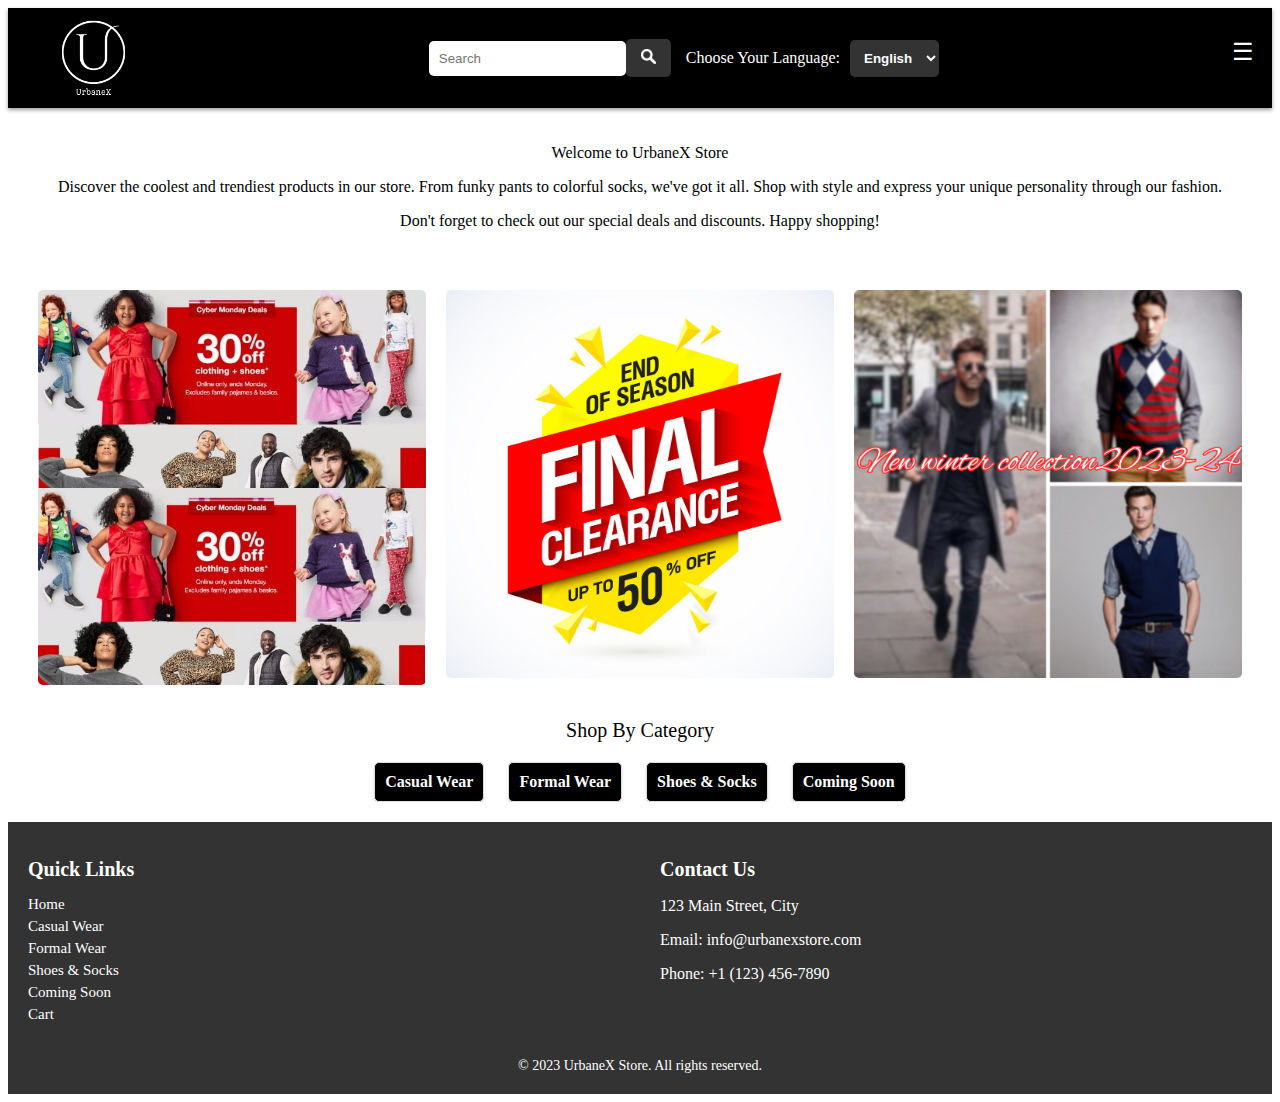
<file: Product based site/index.html>
<!DOCTYPE html>
<html lang="en">
<head>
    <meta charset="UTF-8">
    <meta name="viewport" content="width=device-width, initial-scale=1.0">
    <title>UrbaneX : Home</title>
    <link rel="stylesheet" type="text/css" href="style.css">
</head>
<body>
    <div class="sidebar right">
        <div class="sidebar-header">
            <span>Menu</span>
            <button class="close-btn" onclick="closeSidebar()">&times;</button>
        </div>
        <ul class="sidebar-links">
            <li><a href="index.html" data-lang="en">Home</a></li>
            <li><a href="cwear.html" data-lang="en">Casual wear</a></li>
            <li><a href="fwear.html" data-lang="en">Formal wear</a></li>
            <li><a href="shoes.html" data-lang="en">Shoes & socks</a></li>
            <li><a href="csoon.html" data-lang="en">Coming Soon</a></li>
            <li><a href="cart.html" data-lang="en">Cart</a></li>
            <li><a href="index.html" data-lang="hi">होम</a></li>
            <li><a href="cwear.html" data-lang="hi">कैज़ुअल पहनावा</a></li>
            <li><a href="fwear.html" data-lang="hi">औपचारिक पहनावा</a></li>
            <li><a href="shoes.html" data-lang="hi">जूते और जराब</a></li>
            <li><a href="csoon.html" data-lang="hi">जल्द ही आ रहा है</a></li>
            <li><a href="cart.html" data-lang="hi">कार्ट</a></li>
        </ul>
    </div>
    <header>
        <nav>
            <div class="logo">
                <a href="index.html">
                    <img src="2.png" class="logo" alt="Logo">
                </a>
            </div>
            <div class="nav-center">
                <div class="search-bar">
                    <input type="text" id="search-input" placeholder="Search">
                    <button type="submit" id="search-button">
                        <img src="1305793-removebg-preview.png" class="search-icon" alt="Search">
                    </button>
                </div>
            </div>
            <div class="nav-right">
                <div class="language-dropdown" >
                    <label for="language-select" data-lang="en" >Choose Your Language:</label>
                    <label for="language-select" data-lang="hi" >अपनी भाषा चुनें:</label>
                    <select id="language-select" >
                        <option value="en">English</option>
                        <option value="hi">हिंदी</option>
                    </select>
                </div>
            </div>
            <button class="open-sidebar" onclick="openSidebar()" id="open-sidebar">&#9776;</button>
        </nav>
    </header>
    
    <section>
        <div id="loading-screen">
            <div class="loader"></div>
        </div>
    </section>
        <div class="welcome-line">
            <p data-lang="en">Welcome to UrbaneX Store</p>
            <p data-lang="hi">UrbaneX स्टोर में आपका स्वागत है</p>
            <p data-lang="en">
                Discover the coolest and trendiest products in our store. From funky pants to colorful socks,
                we've got it all. Shop with style and express your unique personality through our fashion.
            </p>
            <p data-lang="hi">
                हमारे स्टोर में सबसे अच्छे और ट्रेंडी उत्पादों की खोज करें। फंकी पैंट से लेकर रंगीन मोजे तक,
                हमें यह सब मिल गया है। शैली के साथ खरीदारी करें और हमारे फैशन के माध्यम से अपने अद्वितीय व्यक्तित्व को व्यक्त करें।
            </p>
            <p data-lang="en">
                Don't forget to check out our special deals and discounts. Happy shopping!
            </p>
            <p data-lang="hi">
                हमारे विशेष सौदों और छूट की जांच करना न भूलें। हैप्पी शॉपिंग!
            </p>
        </div>
        
    </div>
    <div class="image-collage">
        <div class="image-block">
            <img src="ad\image1.jpg" alt="Deal 1">
        </div>
        <div class="image-block">
            <img src="ad\image2.jpg" alt="Deal 2">
        </div>
        <div class="image-block">
            <img src="ad\image3.jpg" alt="Deal 3">
        </div>
    </div>
    <div class="shop-by-category-slider">
        <p data-lang="en">Shop By Category</p>
        <div class="slider-container">
            <div class="category-box">
                <a href="cwear.html" data-lang="en">Casual Wear</a>
                <a href="cwear.html" data-lang="hi">कैज़ुअल पहनावा</a>
            </div>
            <div class="category-box">
                <a href="fwear.html" data-lang="en">Formal Wear</a>
                <a href="fwear.html" data-lang="hi">औपचारिक पहनावा</a>
            </div>
            <div class="category-box">
                <a href="shoes.html" data-lang="en">Shoes & Socks</a>
                <a href="shoes.html" data-lang="hi">जूते और मोजे</a>
            </div>
            <div class="category-box">
                <a href="csoon.html" data-lang="en">Coming Soon</a>
                <a href="csoon.html" data-lang="hi">जल्द ही आ रहा है</a>
            </div>

        </div>
    </div>
    
    </div>
    <footer>
        <div class="footer-container">
            <div class="footer-section">
                <h2 data-lang="en">Quick Links</h2>
                <ul>
                    <li><a href="index.html" data-lang="en">Home</a></li>
                    <li><a href="cwear.html" data-lang="en">Casual Wear</a></li>
                    <li><a href="fwear.html" data-lang="en">Formal Wear</a></li>
                    <li><a href="shoes.html" data-lang="en">Shoes & Socks</a></li>
                    <li><a href="csoon.html" data-lang="en">Coming Soon</a></li>
                    <li><a href="cart.html" data-lang="en">Cart</a></li>
                    <li><a href="index.html" data-lang="hi">होम</a></li>
                    <li><a href="cwear.html" data-lang="hi">कैज़ुअल पहनावा</a></li>
                    <li><a href="fwear.html" data-lang="hi">औपचारिक पहनावा</a></li>
                    <li><a href="shoes.html" data-lang="hi">जूते और जराब</a></li>
                    <li><a href="csoon.html" data-lang="hi">जल्द ही आ रहा है</a></li>
                    <li><a href="cart.html" data-lang="hi">कार्ट</a></li>
                </ul>
            </div>
            <div class="footer-section">
                <h2 data-lang="en">Contact Us</h2>
                <p data-lang="en">123 Main Street, City</p>
                <p data-lang="en">Email: info@urbanexstore.com</p>
                <p data-lang="en">Phone: +1 (123) 456-7890</p>
                <h2 data-lang="hi">हमसे संपर्क करें</h2>
                <p data-lang="hi">123 मेन स्ट्रीट, शहर</p>
                <p data-lang="hi">ईमेल: info@urbanexstore.com</p>
                <p data-lang="hi">फ़ोन: +1 (123) 456-7890</p>
            </div>
        </div>
        <div class="copyright">
            &copy; 2023 UrbaneX Store. All rights reserved.
        </div>
    </footer>
    
    <script src="script.js"></script>
    <script src="search.js"></script>
</body>
</html>
</file>
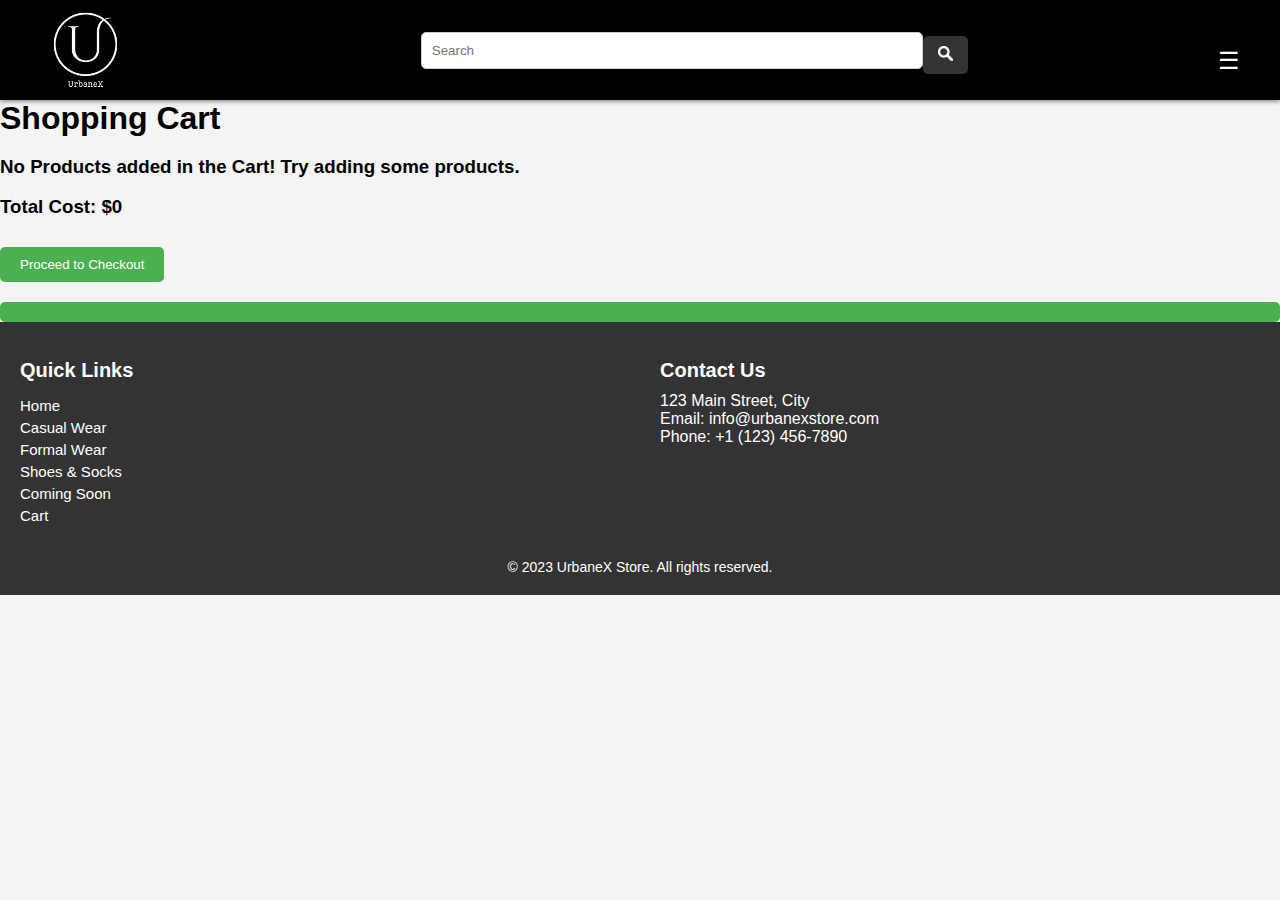
<file: Product based site/cart.html>
<!DOCTYPE html>
<html lang="en">
<head>
    <meta charset="UTF-8">
    <meta name="viewport" content="width=device-width, initial-scale=1.0">
    <title>UrbaneX : Cart</title>
    <link rel="stylesheet" type="text/css" href="cart.css">

</head>
<body>
    <div class="sidebar right">
        <div class="sidebar-header">
            <span>Menu</span>
            <button class="close-btn" onclick="closeSidebar()">&times;</button>
        </div>
        <ul class="sidebar-links">
            <li><a href="index.html" data-lang="en">Home</a></li>
            <li><a href="cwear.html" data-lang="en">Casual Wear</a></li>
            <li><a href="fwear.html" data-lang="en">Formal Wear</a></li>
            <li><a href="shoes.html" data-lang="en">Shoes & Socks</a></li>
            <li><a href="csoon.html" data-lang="en">Coming Soon</a></li>
            <li><a href="cart.html" data-lang="en">Cart</a></li>
        </ul>
    </div>
    <header>
        <nav>
            <div class="logo">
                <a href="index.html">
                    <img src="2.png" class="logo" alt="Logo">
                </a>
            </div>
            <div class="nav-center">
                <div class="search-bar">
                    <input type="text" id="search-input" placeholder="Search">
                    <button type="submit" id="search-button">
                        <img src="1305793-removebg-preview.png" class="search-icon" alt="Search">
                    </button>
                </div>
            </div>
            <button class="open-sidebar" onclick="openSidebar()" id="open-sidebar">&#9776;</button>
        </nav>
    </header>
    <section>
        <div id="loading-screen">
            <div class="loader"></div>
        </div>
    </section>
    <section>
            <h1>Shopping Cart</h1>
            <section id="cart-items">
                <div class="product-block" data-color="black" data-product-type="Casual T-Shirt" data-product-id="213" style="display: none;" hidden>
                    <img src="products\tshirt\tshirt13.jpg" alt="Black Casual T-Shirt" style="display: none;" hidden>
                    <h3 data-lang="en" style="display: none;" hidden>Black Casual T-Shirt 7</h3>
                    <p data-lang="en" class="product-price" hidden>Price: $15</p>
                    <button class="add-to-cart-button" data-lang="en" style="display: none;" hidden>Add to Cart</button>
                </div>
            </section>
            <h3 id="cart-total"></h3>
            <button id="proceed-to-checkout">Proceed to Checkout</button>
    </section>
            <div id="checkout-form-container" hidden>
                <form id="checkout-form">
                    <label for="first-name">First Name:</label>
                    <input type="text" id="first-name" name="first-name" required><br>
            
                    <label for="last-name">Last Name:</label>
                    <input type="text" id="last-name" name="last-name" required><br>
            
                    <label for="payment-mode">Mode of Payment:</label>
                    <select id="payment-mode" name="payment-mode" autocomplete="off" required>
                        <option value="Cash on Delivery">Cash on Delivery</option>
                        <option value="Online payment">Online Payment</option>
                    </select><br>
                    <div id="qr-code-container">
                        <img src="frame.png" alt="QR Code">
                    </div>
                    <label for="address">Address:</label>
                    <textarea id="address" name="address" required></textarea><br>
            
                    <label for="delivery-date">Delivery by:</label>
                    <select id="delivery-date" name="delivery-date">
                        <option value="day-after-tomorrow">Day After Tomorrow (Normal Delivery, $0)</option>
                        <option value="tomorrow">Tomorrow (Express Delivery, $5)</option>
                        <option value="today">Today (Ultra Express Delivery, $10)</option>
                    </select>
                    <br>
                    <input type="submit" value="Submit">

                        <p id="delivery-charge">Delivery Charge: $0</p>
                        <p id="total-cost">Total Cost: $0</p>
                        <button type="button" id="place-order">Place Order</button>
                    </div>
                </form>
            </div>
            <div class="order-confirmation" id="order-confirmation"></div>
    <footer>
        <div class="footer-container">
            <div class="footer-section">
                <h2>Quick Links</h2>
                <ul>
                    <li><a href="index.html" data-lang="en">Home</a></li>
                    <li><a href="cwear.html" data-lang="en">Casual Wear</a></li>
                    <li><a href="fwear.html" data-lang="en">Formal Wear</a>
                    <li><a href="shoes.html" data-lang="en">Shoes & Socks</a></li>
                    <li><a href="csoon.html" data-lang="en">Coming Soon</a></li>
                    <li><a href="cart.html" data-lang="en">Cart</a></li>
                </ul>
            </div>
            <div class="footer-section">
                <h2>Contact Us</h2>
                <p>123 Main Street, City</p>
                <p>Email: info@urbanexstore.com</p>
                <p>Phone: +1 (123) 456-7890</p>
            </div>
        </div>
        <div class="copyright">
            &copy; 2023 UrbaneX Store. All rights reserved.
        </div>
    </footer>
    <script src="cart.js"></script>
    <script src="cwear copy 2.js"></script>
    <script src="search.js"></script>
</body>
</html>
</file>
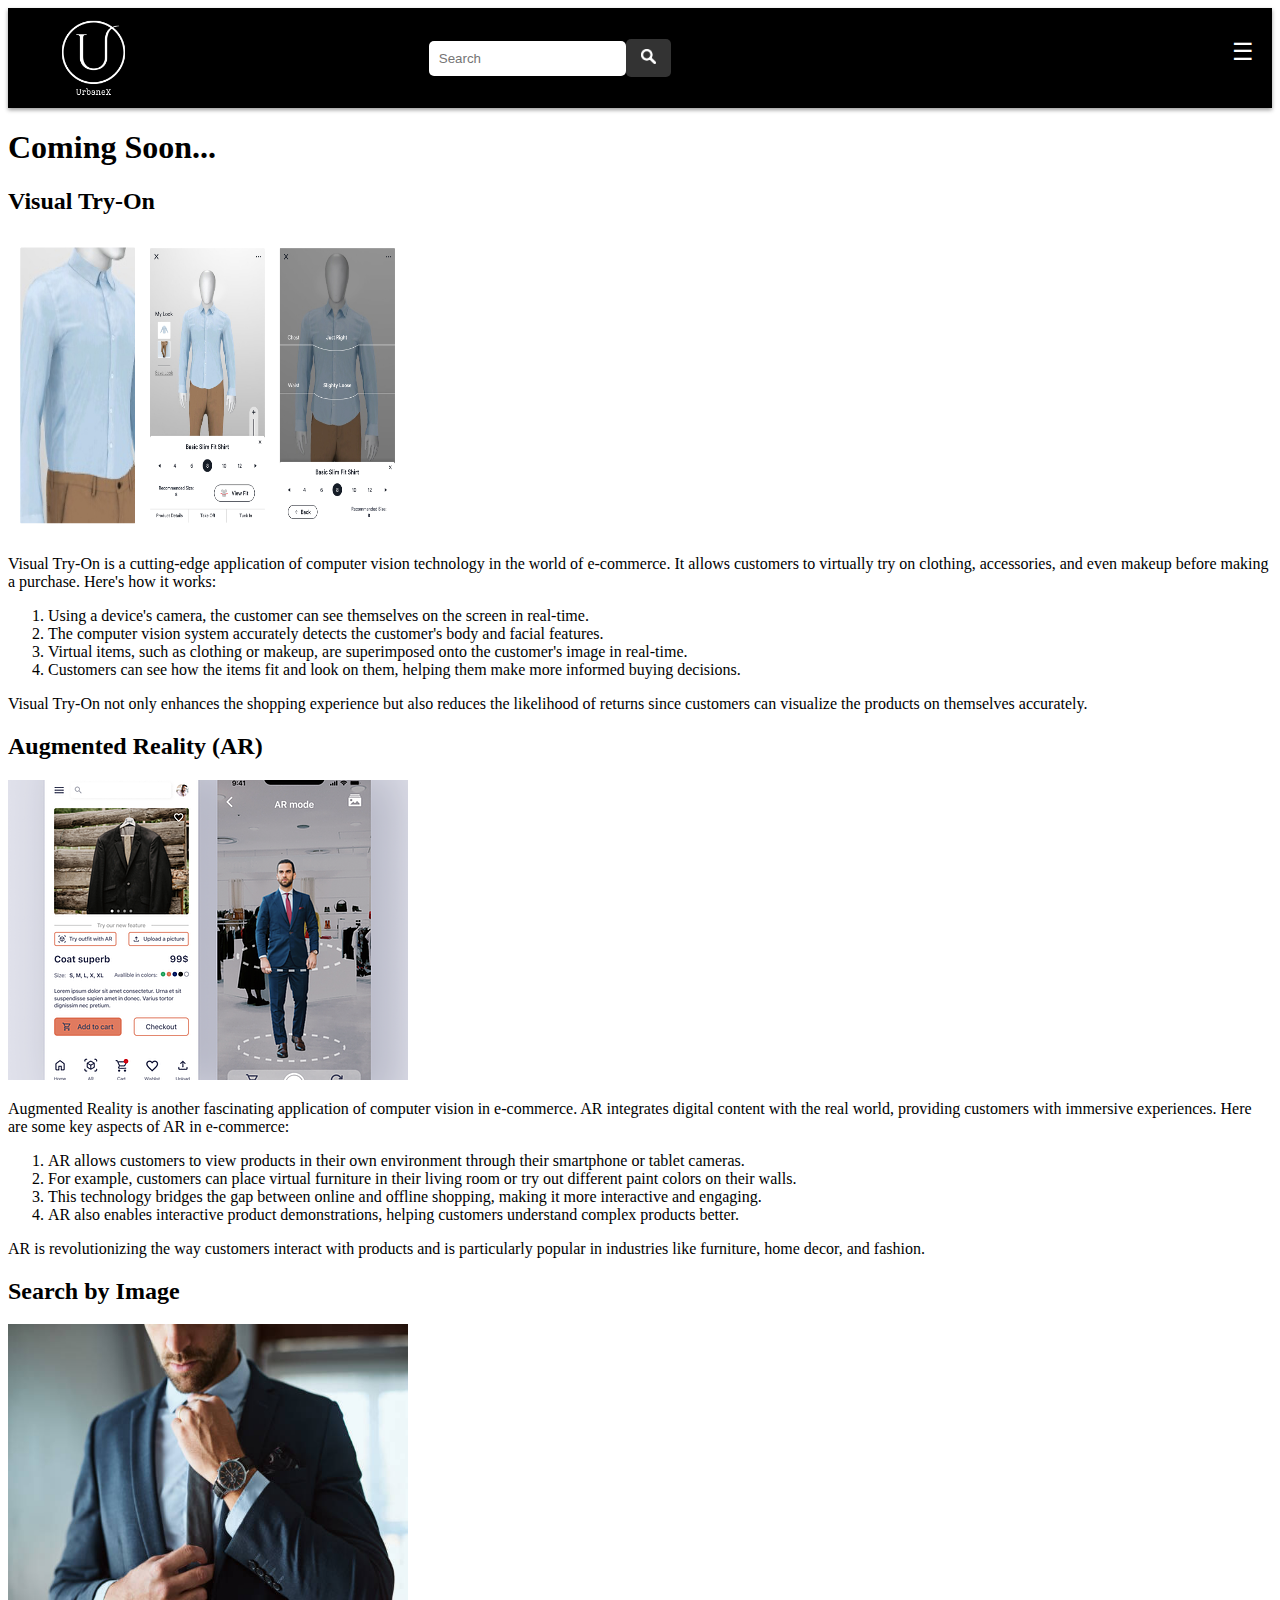
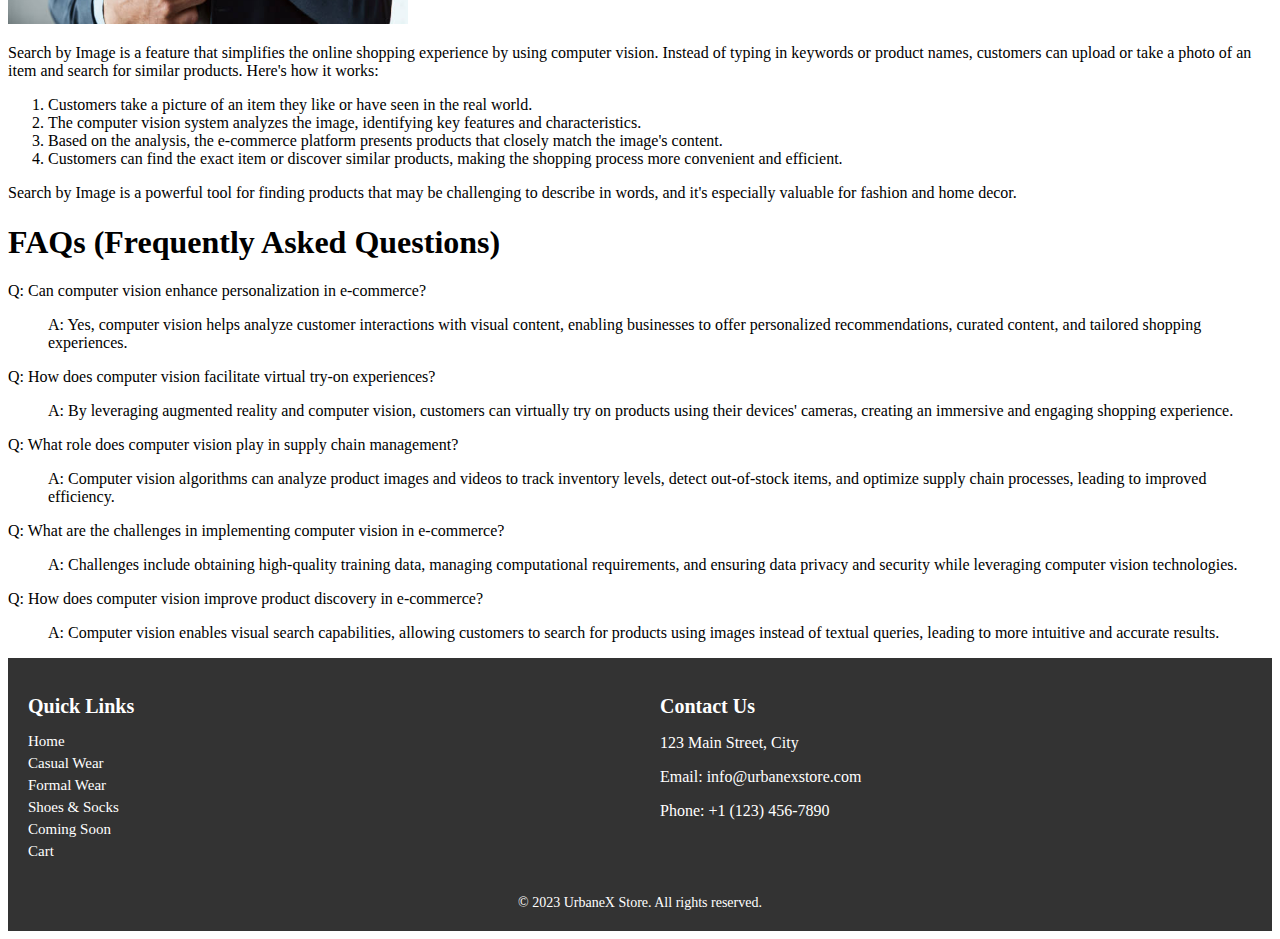
<file: Product based site/csoon.html>
<!DOCTYPE html>
<html lang="en">
<head>
    <meta charset="UTF-8">
    <meta name="viewport" content="width=device-width, initial-scale=1.0">
    <title>UrbaneX : Coming Soon</title>
    <link rel="stylesheet" type="text/css" href="search.css">
</head>
<body>
    <div class="sidebar right">
        <div class="sidebar-header">
            <span>Menu</span>
            <button class="close-btn" onclick="closeSidebar()">&times;</button>
        </div>
        <ul class="sidebar-links">
            <li><a href="index.html" data-lang="en">Home</a></li>
            <li><a href="cwear.html" data-lang="en">Casual wear</a></li>
            <li><a href="fwear.html" data-lang="en">Formal wear</a></li>
            <li><a href="shoes.html" data-lang="en">Shoes & Socks</a></li>
            <li><a href="csoon.html" data-lang="en">Coming Soon</a></li>
            <li><a href="cart.html" data-lang="en">Cart</a></li>
        </ul>
    </div>
    <header>
        <nav>
            <div class="logo">
                <a href="index.html">
                    <img src="2.png" class="logo" alt="Logo">
                </a>
            </div>
            <div class="nav-center">
                <div class="search-bar">
                    <input type="text" id="search-input" placeholder="Search">
                    <button type="submit" id="search-button">
                        <img src="1305793-removebg-preview.png" class="search-icon" alt="Search">
                    </button>
                </div>
            </div>
            <div class="nav-right">
                <div class="language-dropdown" style="display: none;">
                    <label for="language-select" data-lang="en" style="display: none;">Choose Your Language:</label>
                    <label for="language-select" data-lang="hi" style="display: none;">अपनी भाषा चुनें:</label>
                    <select id="language-select" style="display: none;">
                        <option value="en">English</option>
                        <option value="hi">हिंदी</option>
                    </select>
                </div>
            </div>
            <button class="open-sidebar" onclick="openSidebar()" id="open-sidebar">&#9776;</button>
        </nav>
    </header>
    
    <section>
        <div id="loading-screen">
            <div class="loader"></div>
        </div>
    </section>
    <h1 class="heading">Coming Soon...</h1>
    <div class="content">
        <h2>Visual Try-On</h2>
        <img src="visual_tryon.jpg" alt="Visual Try-On" width="400" height="300">
        <p>
            Visual Try-On is a cutting-edge application of computer vision technology in the world of e-commerce. It allows customers to virtually try on clothing, accessories, and even makeup before making a purchase. Here's how it works:
        </p>
        <ol>
            <li>Using a device's camera, the customer can see themselves on the screen in real-time.</li>
            <li>The computer vision system accurately detects the customer's body and facial features.</li>
            <li>Virtual items, such as clothing or makeup, are superimposed onto the customer's image in real-time.</li>
            <li>Customers can see how the items fit and look on them, helping them make more informed buying decisions.</li>
        </ol>
        <p>
            Visual Try-On not only enhances the shopping experience but also reduces the likelihood of returns since customers can visualize the products on themselves accurately.
        </p>

        <h2>Augmented Reality (AR)</h2>
        <img src="augmented_reality.jpg" alt="Augmented Reality" width="400" height="300">
        <p>
            Augmented Reality is another fascinating application of computer vision in e-commerce. AR integrates digital content with the real world, providing customers with immersive experiences. Here are some key aspects of AR in e-commerce:
        </p>
        <ol>
            <li>AR allows customers to view products in their own environment through their smartphone or tablet cameras.</li>
            <li>For example, customers can place virtual furniture in their living room or try out different paint colors on their walls.</li>
            <li>This technology bridges the gap between online and offline shopping, making it more interactive and engaging.</li>
            <li>AR also enables interactive product demonstrations, helping customers understand complex products better.</li>
        </ol>
        <p>
            AR is revolutionizing the way customers interact with products and is particularly popular in industries like furniture, home decor, and fashion.

        </p>

        <h2>Search by Image</h2>
        <img src="search_by_image.jpg" alt="Search by Image" width="400" height="300">
        <p>
            Search by Image is a feature that simplifies the online shopping experience by using computer vision. Instead of typing in keywords or product names, customers can upload or take a photo of an item and search for similar products. Here's how it works:
        </p>
        <ol>
            <li>Customers take a picture of an item they like or have seen in the real world.</li>
            <li>The computer vision system analyzes the image, identifying key features and characteristics.</li>
            <li>Based on the analysis, the e-commerce platform presents products that closely match the image's content.</li>
            <li>Customers can find the exact item or discover similar products, making the shopping process more convenient and efficient.</li>
        </ol>
        <p>
            Search by Image is a powerful tool for finding products that may be challenging to describe in words, and it's especially valuable for fashion and home decor.

        </p>
        <h1>FAQs (Frequently Asked Questions)</h1>
        <li>Q: Can computer vision enhance personalization in e-commerce?</li>
        <ol><p>A: Yes, computer vision helps analyze customer interactions with visual content, enabling businesses to offer personalized recommendations, curated content, and tailored shopping experiences.</p></ol>
        <li>Q: How does computer vision facilitate virtual try-on experiences?</li>
        <ol><p>A: By leveraging augmented reality and computer vision, customers can virtually try on products using their devices' cameras, creating an immersive and engaging shopping experience.</p></ol>
        <li>Q: What role does computer vision play in supply chain management?</li>
        <ol><p>A: Computer vision algorithms can analyze product images and videos to track inventory levels, detect out-of-stock items, and optimize supply chain processes, leading to improved efficiency.</p></ol>
        <li>Q: What are the challenges in implementing computer vision in e-commerce?</li>
        <ol><p>A: Challenges include obtaining high-quality training data, managing computational requirements, and ensuring data privacy and security while leveraging computer vision technologies.</p></ol>
        <li>Q: How does computer vision improve product discovery in e-commerce?</li>
        <ol><p>A: Computer vision enables visual search capabilities, allowing customers to search for products using images instead of textual queries, leading to more intuitive and accurate results.</p></ol>
    </div>
    <footer>
        <div class="footer-container">
            <div class="footer-section">
                <h2 data-lang="en">Quick Links</h2>
                <ul>
                    <li><a href="index.html" data-lang="en">Home</a></li>
                    <li><a href="cwear.html" data-lang="en">Casual Wear</a></li>
                    <li><a href="fwear.html" data-lang="en">Formal Wear</a></li>
                    <li><a href="shoes.html" data-lang="en">Shoes & Socks</a></li>
                    <li><a href="csoon.html" data-lang="en">Coming Soon</a></li>
                    <li><a href="cart.html" data-lang="en">Cart</a></li>
        
                </ul>
            </div>
            <div class="footer-section">
                <h2 data-lang="en">Contact Us</h2>
                <p data-lang="en">123 Main Street, City</p>
                <p data-lang="en">Email: info@urbanexstore.com</p>
                <p data-lang="en">Phone: +1 (123) 456-7890</p>

            </div>
        </div>
        <div class="copyright">
            &copy; 2023 UrbaneX Store. All rights reserved.
        </div>
    </footer>
    
    <script src="search.js"></script>   
    <script src="script.js"></script>
</body>
</html>
</file>
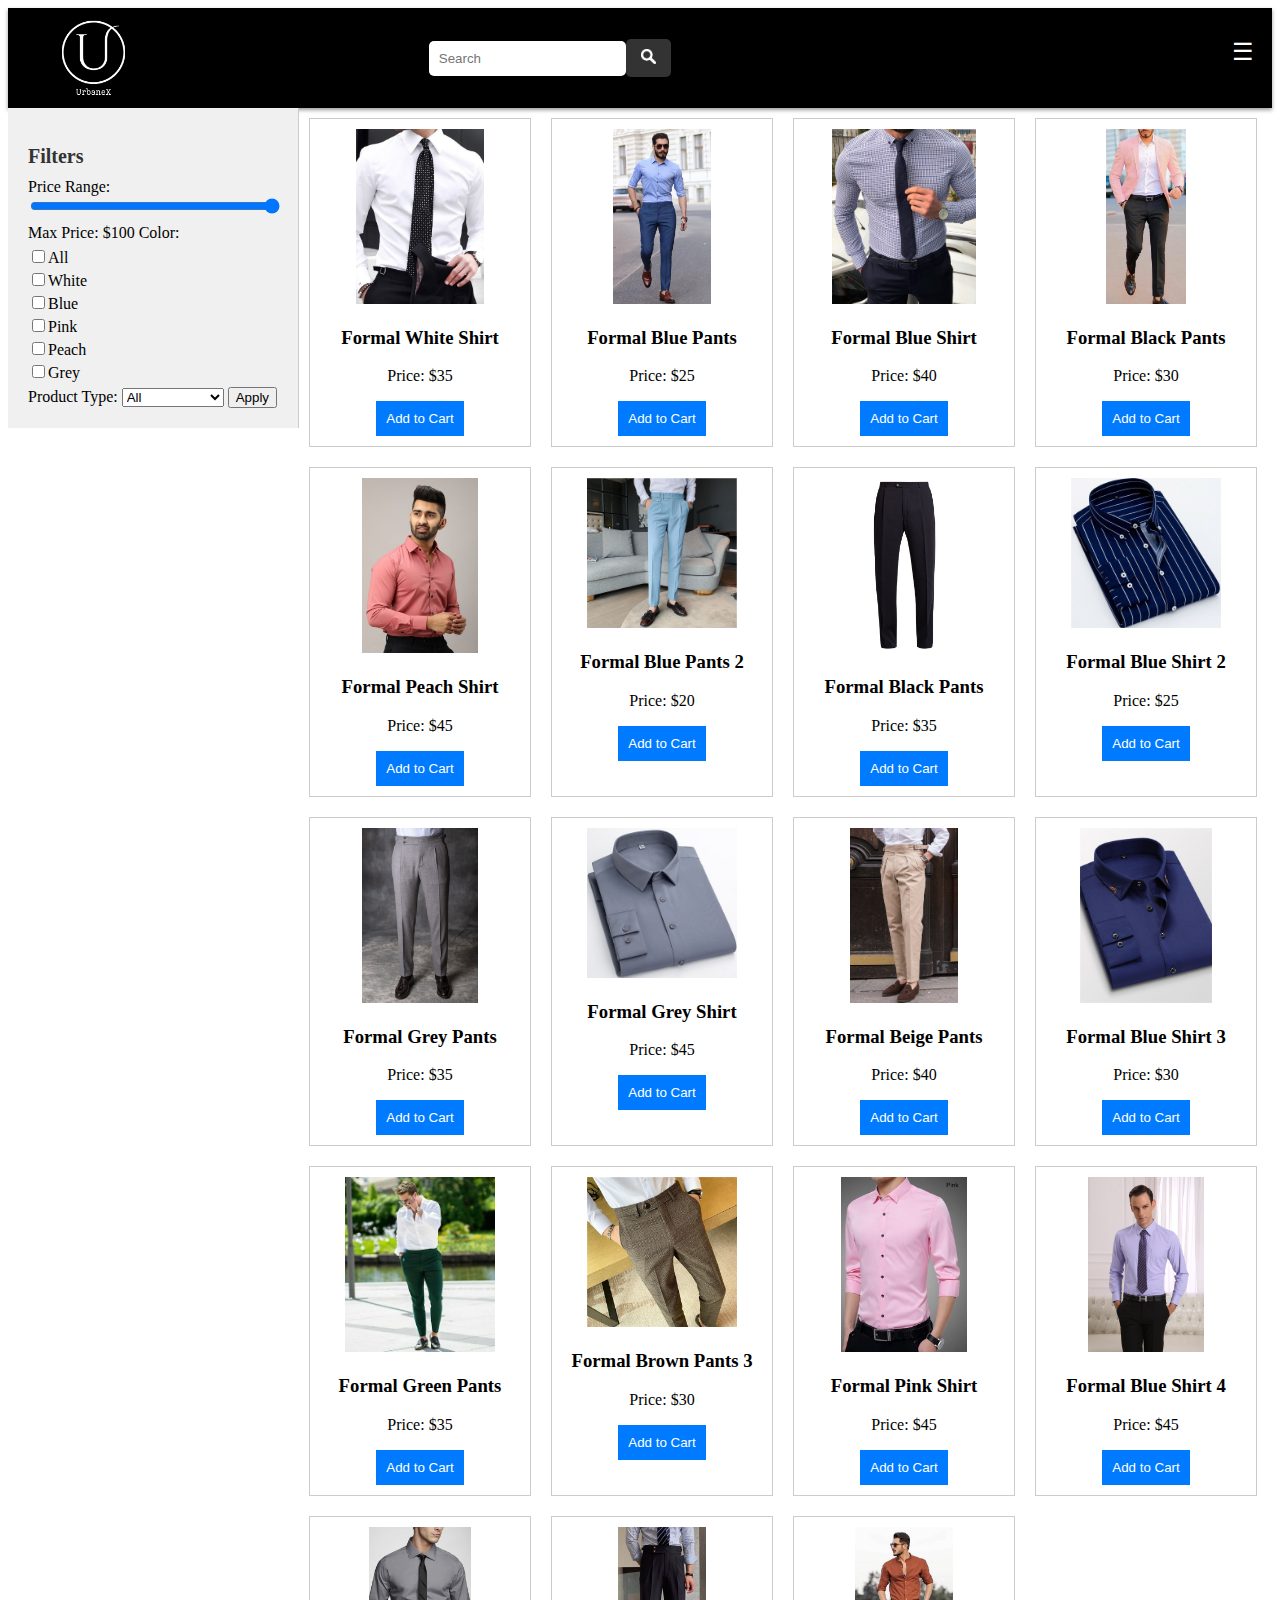
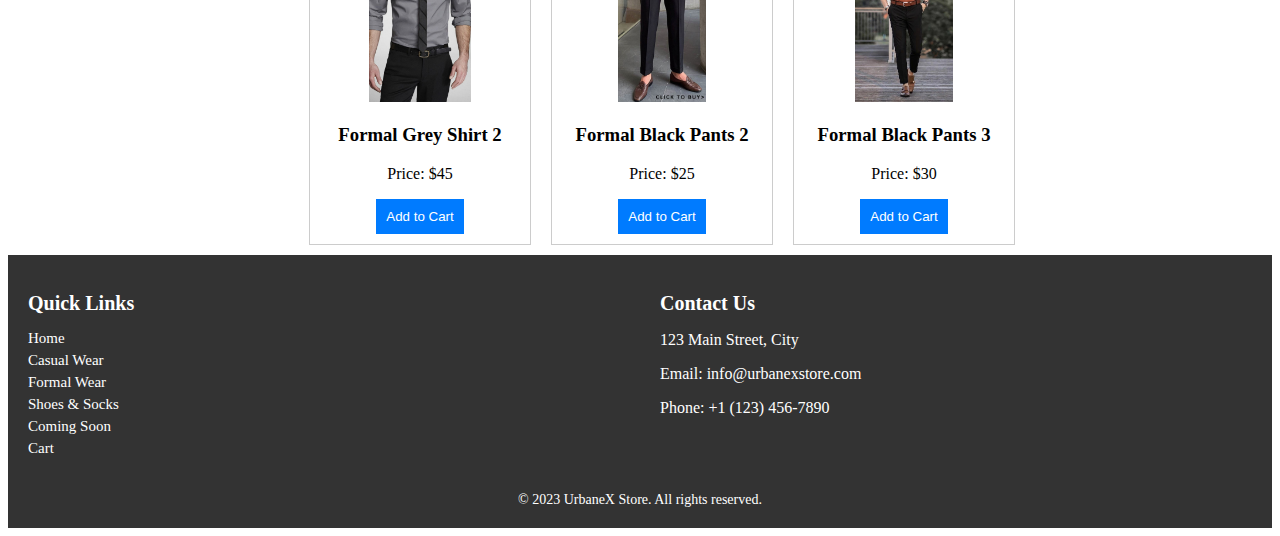
<file: Product based site/fwear.html>
<!DOCTYPE html>
<html lang="en">
<head>
    <meta charset="UTF-8">
    <meta name="viewport" content="width=device-width, initial-scale=1.0">
    <title>UrbaneX : Formal Wear</title>
    <link rel="stylesheet" type="text/css" href="search.css">
</head>
<body>
    <div class="sidebar right">
        <div class="sidebar-header">
            <span>Menu</span>
            <button class="close-btn" onclick="closeSidebar()">&times;</button>
        </div>
        <ul class="sidebar-links">
            <li><a href="index.html" data-lang="en">Home</a></li>
            <li><a href="cwear.html" data-lang="en">Casual Wear</a></li>
            <li><a href="fwear.html" data-lang="en">Formal Wear</a></li>
            <li><a href="shoes.html" data-lang="en">Shoes & Socks</a></li>
            <li><a href="csoon.html" data-lang="en">Coming Soon</a></li>
            <li><a href="cart.html" data-lang="en">Cart</a></li>
        </ul>
    </div>
    <header>
        <nav>
            <div class="logo">
                <a href="index.html">
                    <img src="2.png" class="logo" alt="Logo">
                </a>
            </div>
            <div class="nav-center">
                <div class="search-bar">
                    <input type="text" id="search-input" placeholder="Search">
                    <button type="submit" id="search-button">
                        <img src="1305793-removebg-preview.png" class="search-icon" alt="Search">
                    </button>
                </div>
            </div>
            <button class="open-sidebar" onclick="openSidebar()" id="open-sidebar">&#9776;</button>
        </nav>
    </header>
    
    <section>
        <div id="loading-screen">
            <div class="loader"></div>
        </div>
    </section>
    <section>
        <div class="filter">
            <div class="filter-section">
                <h2 data-lang="en">Filters</h2>
                <label for="price-range" data-lang="en">Price Range:</label>
                <input type="range" id="price-range" min="10" max="100" step="1" value="100" data-lang="en">
                <span id="price-display" data-lang="en">Max Price: $100</span>
                <!-- Color filter checkboxes -->
                <label data-lang="en">Color:</label>
                <div class="checkbox-group">
                    <label><input type="checkbox" name="color" value="all">All</label>
                    <label><input type="checkbox" name="color" value="white">White</label>
                    <label><input type="checkbox" name="color" value="blue">Blue</label>
                    <label><input type="checkbox" name="color" value="pink">Pink</label>
                    <label><input type="checkbox" name="color" value="peach">Peach</label>
                    <label><input type="checkbox" name="color" value="grey">Grey</label>
                </div>
                    
            </div>

                <!-- Product Type filter dropdown -->
                <label data-lang="en">Product Type:</label>
                <select id="product-type-filter">
                    <option value="all">All</option>
                    <option value="Formal Shirts">Formal Shirts</option>
                    <option value="Formal Pants">Formal Pants</option>
                </select>
                <button id="apply-button" data-lang="en">Apply</button>

            </div>
        </div>

        <div class="product-showcase">
            <div class="noproductsToShow" id="noproductsToShow" style="display: none;">
                <p data-lang="en">No products to show! Try reducing the filter.</p>
            </div>
            <div class="product-block" data-color="white" data-product-type="Formal Shirts" data-product-id="401">
                <img src="products\fshirts\fshirts (1).jpeg" alt="Formal White Shirt">
                <h3 data-lang="en">Formal White Shirt</h3>
                <p data-lang="en" class="product-price">Price: $35</p>
                <button class="add-to-cart-button" data-lang="en">Add to Cart</button>
            </div>
            <div class="product-block" data-color="blue" data-product-type="Formal Pants" data-product-id="501">
                <img src="products\fpants\fpants (1).jpeg" alt="Formal Blue Pants">
                <h3 data-lang="en">Formal Blue Pants</h3>
                <p data-lang="en" class="product-price">Price: $25</p>
                <button class="add-to-cart-button" data-lang="en">Add to Cart</button>
            </div>
            <div class="product-block" data-color="blue" data-product-type="Formal Shirts" data-product-id="402">
                <img src="products\fshirts\fshirts (2).jpeg" alt="Formal Blue Shirt">
                <h3 data-lang="en">Formal Blue Shirt</h3>
                <p data-lang="en" class="product-price">Price: $40</p>
                <button class="add-to-cart-button" data-lang="en">Add to Cart</button>
            </div>
            <div class="product-block" data-color="black" data-product-type="Formal Pants" data-product-id="502">
                <img src="products\fpants\fpants (2).jpeg" alt="Formal Black Pants">
                <h3 data-lang="en">Formal Black Pants</h3>
                <p data-lang="en" class="product-price">Price: $30</p>
                <button class="add-to-cart-button" data-lang="en">Add to Cart</button>
            </div>
            <div class="product-block" data-color="peach" data-product-type="Formal Shirts" data-product-id="403">
                <img src="products\fshirts\fshirts (3).jpeg" alt="Formal Peach Shirt">
                <h3 data-lang="en">Formal Peach Shirt</h3>
                <p data-lang="en" class="product-price">Price: $45</p>
                <button class="add-to-cart-button" data-lang="en">Add to Cart</button>
            </div>
            <div class="product-block" data-color="blue" data-product-type="Formal Pants" data-product-id="503">
                <img src="products\fpants\fpants (3).jpeg" alt="Formal Blue Pants 2">
                <h3 data-lang="en">Formal Blue Pants 2</h3>
                <p data-lang="en" class="product-price">Price: $20</p>
                <button class="add-to-cart-button" data-lang="en">Add to Cart</button>
            </div>
            <div class="product-block" data-color="black" data-product-type="Formal Pants" data-product-id="504">
                <img src="products\fpants\fpants (4).jpeg" alt="Formal Black Pants">
                <h3 data-lang="en">Formal Black Pants</h3>
                <p data-lang="en" class="product-price">Price: $35</p>
                <button class="add-to-cart-button" data-lang="en">Add to Cart</button>
            </div>
            <div class="product-block" data-color="blue" data-product-type="Formal Shirts" data-product-id="404">
                <img src="products\fshirts\fshirts (4).jpeg" alt="Formal Blue Shirt 2">
                <h3 data-lang="en">Formal Blue Shirt 2</h3>
                <p data-lang="en" class="product-price">Price: $25</p>
                <button class="add-to-cart-button" data-lang="en">Add to Cart</button>
            </div>
            <div class="product-block" data-color="grey" data-product-type="Formal Pants" data-product-id="505">
                <img src="products\fpants\fpants (5).jpeg" alt="Formal Grey Pants">
                <h3 data-lang="en">Formal Grey Pants</h3>
                <p data-lang="en" class="product-price">Price: $35</p>
                <button class="add-to-cart-button" data-lang="en">Add to Cart</button>
            </div>
            <div class="product-block" data-color="grey" data-product-type="Formal Shirts" data-product-id="405">
                <img src="products\fshirts\fshirts (5).jpeg" alt="Formal Grey Shirt">
                <h3 data-lang="en">Formal Grey Shirt</h3>
                <p data-lang="en" class="product-price">Price: $45</p>
                <button class="add-to-cart-button" data-lang="en">Add to Cart</button>
            </div>
            <div class="product-block" data-color="beige" data-product-type="Formal Pants" data-product-id="506">
                <img src="products\fpants\fpants (6).jpeg" alt="Formal Beige Pants">
                <h3 data-lang="en">Formal Beige Pants</h3>
                <p data-lang="en" class="product-price">Price: $40</p>
                <button class="add-to-cart-button" data-lang="en">Add to Cart</button>
            </div>
            <div class="product-block" data-color="blue" data-product-type="Formal Shirts" data-product-id="406">
                <img src="products\fshirts\fshirts (6).jpeg" alt="Formal Blue Shirt 3">
                <h3 data-lang="en">Formal Blue Shirt 3</h3>
                <p data-lang="en" class="product-price">Price: $30</p>
                <button class="add-to-cart-button" data-lang="en">Add to Cart</button>
            </div>
            <div class="product-block" data-color="green" data-product-type="Formal Pants" data-product-id="507">
                <img src="products\fpants\fpants (7).jpeg" alt="Formal Green Pants">
                <h3 data-lang="en">Formal Green Pants</h3>
                <p data-lang="en" class="product-price">Price: $35</p>
                <button class="add-to-cart-button" data-lang="en">Add to Cart</button>
            </div>
            <div class="product-block" data-color="brown" data-product-type="Formal Pants" data-product-id="508">
                <img src="products\fpants\fpants (9).jpeg" alt="Formal Brown Pants 3">
                <h3 data-lang="en">Formal Brown Pants 3</h3>
                <p data-lang="en" class="product-price">Price: $30</p>
                <button class="add-to-cart-button" data-lang="en">Add to Cart</button>
            </div>
            <div class="product-block" data-color="pink" data-product-type="Formal Shirts" data-product-id="407">
                <img src="products\fshirts\fshirts (7).jpeg" alt="Formal Pink Shirt">
                <h3 data-lang="en">Formal Pink Shirt</h3>
                <p data-lang="en" class="product-price">Price: $45</p>
                <button class="add-to-cart-button" data-lang="en">Add to Cart</button>
            </div>
            <div class="product-block" data-color="blue" data-product-type="Formal Shirts" data-product-id="408">
                <img src="products\fshirts\fshirts (8).jpeg" alt="Formal Blue Shirt 4">
                <h3 data-lang="en">Formal Blue Shirt 4</h3>
                <p data-lang="en" class="product-price">Price: $45</p>
                <button class="add-to-cart-button" data-lang="en">Add to Cart</button>
            </div>
            <div class="product-block" data-color="grey" data-product-type="Formal Shirts" data-product-id="409">
                <img src="products\fshirts\fshirts (9).jpeg" alt="Formal Grey Shirt 2">
                <h3 data-lang="en">Formal Grey Shirt 2</h3>
                <p data-lang="en" class="product-price">Price: $45</p>
                <button class="add-to-cart-button" data-lang="en">Add to Cart</button>
            </div>
            <div class="product-block" data-color="black" data-product-type="Formal Pants" data-product-id="509">
                <img src="products\fpants\fpants (10).jpeg" alt="Formal Black Pants 2">
                <h3 data-lang="en">Formal Black Pants 2</h3>
                <p data-lang="en" class="product-price">Price: $25</p>
                <button class="add-to-cart-button" data-lang="en">Add to Cart</button>
            </div>
            <div class="product-block" data-color="black" data-product-type="Formal Pants" data-product-id="510">
                <img src="products\fpants\fpants (11).jpeg" alt="Formal Black Pants 3">
                <h3 data-lang="en">Formal Black Pants 3</h3>
                <p data-lang="en" class="product-price">Price: $30</p>
                <button class="add-to-cart-button" data-lang="en">Add to Cart</button>
            </div>                                    
        </div>
    </section>
    
    <footer>
        <div class="footer-container">
            <div class="footer-section">
                <h2 data-lang="en">Quick Links</h2>
                <ul>
                    <li><a href="index.html" data-lang="en">Home</a></li>
                    <li><a href="cwear.html" data-lang="en">Casual Wear</a></li>
                    <li><a href="fwear.html" data-lang="en">Formal Wear</a></li>
                    <li><a href="shoes.html" data-lang="en">Shoes & Socks</a></li>
                    <li><a href="csoon.html" data-lang="en">Coming Soon</a></li>
                    <li><a href="cart.html" data-lang="en">Cart</a></li>
                </ul>
            </div>
            <div class="footer-section">
                <h2 data-lang="en">Contact Us</h2>
                <p data-lang="en">123 Main Street, City</p>
                <p data-lang="en">Email: info@urbanexstore.com</p>
                <p data-lang="en">Phone: +1 (123) 456-7890</p>

            </div>
        </div>
        <div class="copyright">
            &copy; 2023 UrbaneX Store. All rights reserved.
        </div>
    </footer>
    <script src="cwear copy 2.js"></script>
    <script src="cwear.js"></script>
    <script src="search.js"></script>
</body>
</html>
</file>
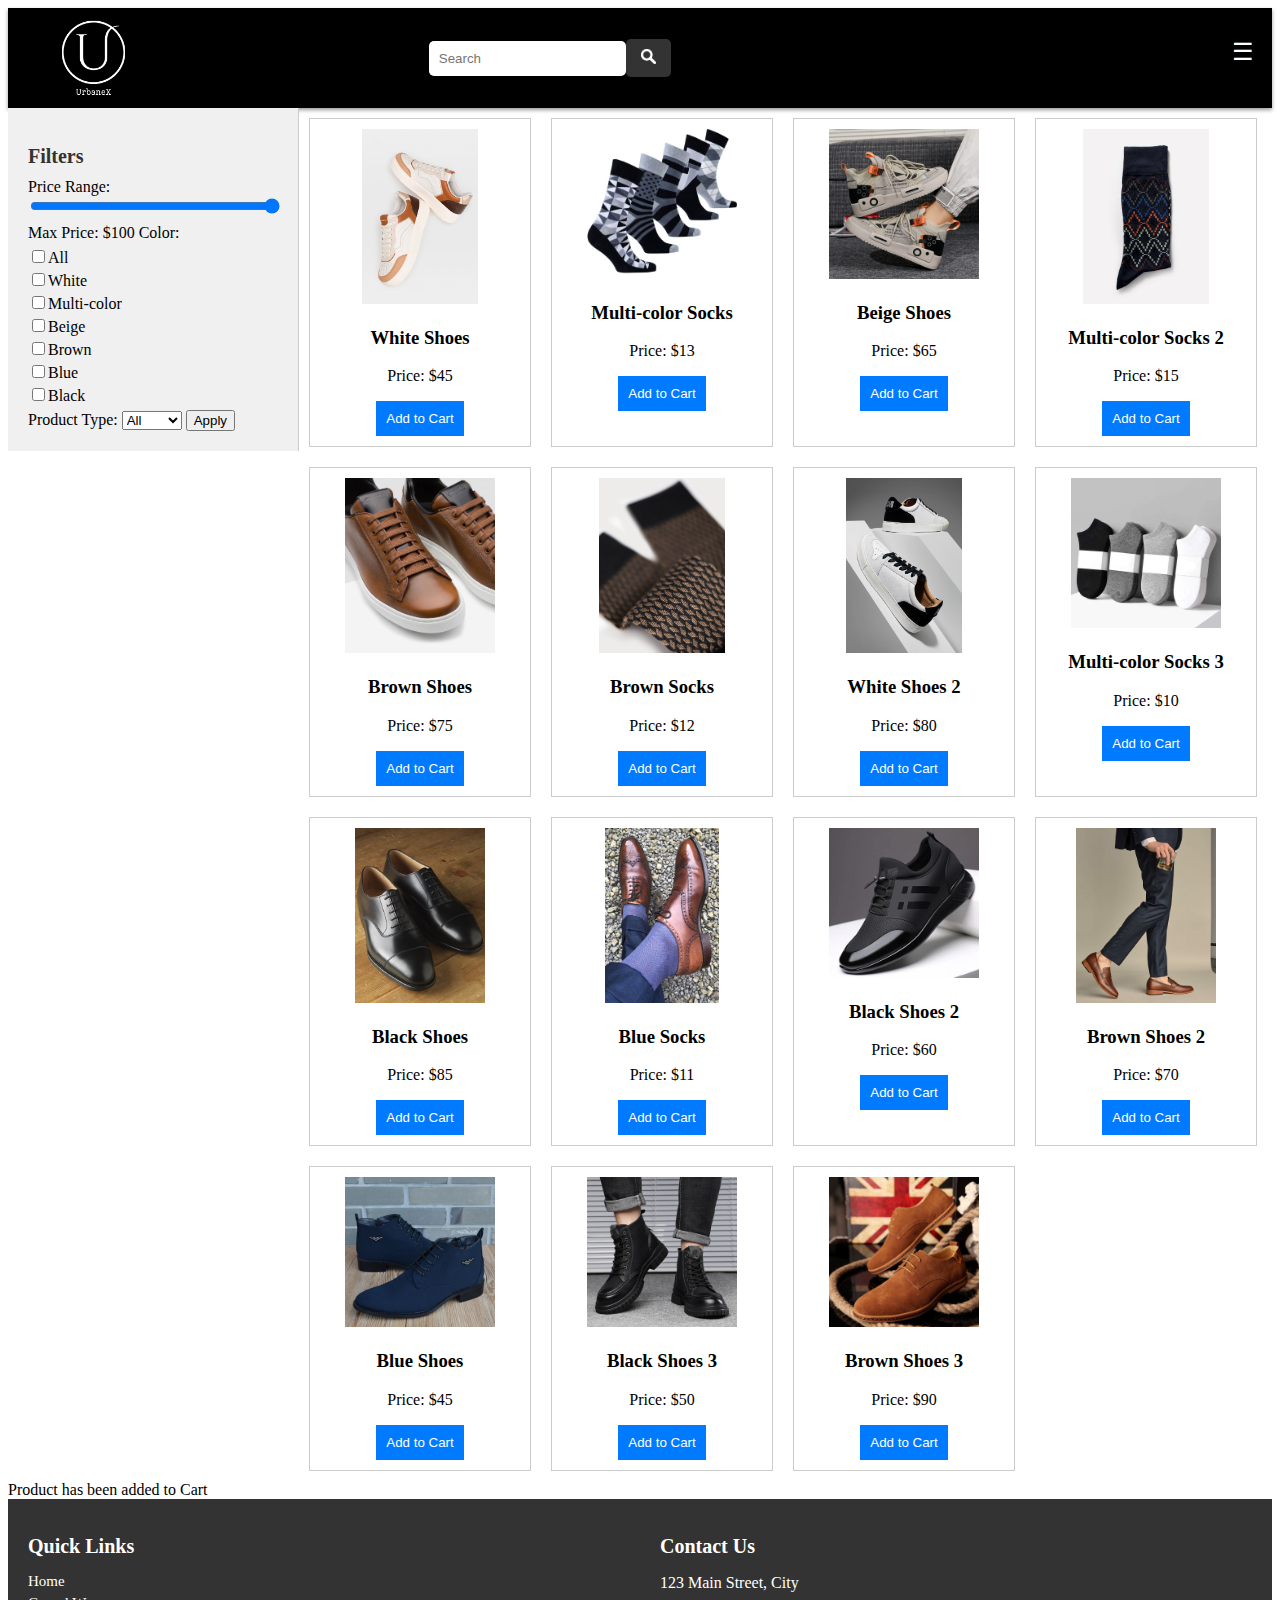
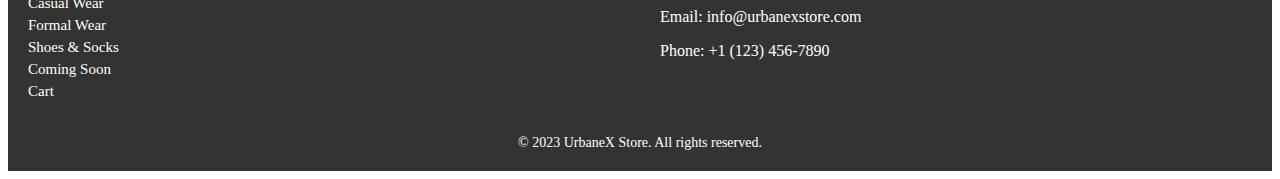
<file: Product based site/shoes.html>
<!DOCTYPE html>
<html lang="en">
<head>
    <meta charset="UTF-8">
    <meta name="viewport" content="width=device-width, initial-scale=1.0">
    <title>UrbaneX : Shoes & Socks</title>
    <link rel="stylesheet" type="text/css" href="search.css">
</head>
<body>
    <div class="sidebar right">
        <div class="sidebar-header">
            <span>Menu</span>
            <button class="close-btn" onclick="closeSidebar()">&times;</button>
        </div>
        <ul class="sidebar-links">
            <li><a href="index.html" data-lang="en">Home</a></li>
            <li><a href="cwear.html" data-lang="en">Casual Wear</a></li>
            <li><a href="fwear.html" data-lang="en">Formal Wear</a></li>
            <li><a href="shoes.html" data-lang="en">Shoes & Socks</a></li>
            <li><a href="csoon.html" data-lang="en">Coming Soon</a></li>
            <li><a href="cart.html" data-lang="en">Cart</a></li>
        </ul>
    </div>
    <header>
        <nav>
            <div class="logo">
                <a href="index.html">
                    <img src="2.png" class="logo" alt="Logo">
                </a>
            </div>
            <div class="nav-center">
                <div class="search-bar">
                    <input type="text" id="search-input" placeholder="Search">
                    <button type="submit" id="search-button">
                        <img src="1305793-removebg-preview.png" class="search-icon" alt="Search">
                    </button>
                </div>
            </div>
            <button class="open-sidebar" onclick="openSidebar()" id="open-sidebar">&#9776;</button>
        </nav>
    </header>
    
    <section>
        <div id="loading-screen">
            <div class="loader"></div>
        </div>
    </section>
    <section>
        <div class="filter">
            <div class="filter-section">
                <h2 data-lang="en">Filters</h2>
                <label for="price-range" data-lang="en">Price Range:</label>
                <input type="range" id="price-range" min="10" max="100" step="1" value="100" data-lang="en">
                <span id="price-display" data-lang="en">Max Price: $100</span>
                <!-- Color filter checkboxes -->
                <label data-lang="en">Color:</label>
                <div class="checkbox-group">
                    <label><input type="checkbox" name="color" value="all">All</label>
                    <label><input type="checkbox" name="color" value="white">White</label>
                    <label><input type="checkbox" name="color" value="multi-color">Multi-color</label>
                    <label><input type="checkbox" name="color" value="beige">Beige</label>
                    <label><input type="checkbox" name="color" value="brown">Brown</label>
                    <label><input type="checkbox" name="color" value="blue">Blue</label>
                    <label><input type="checkbox" name="color" value="black">Black</label>

                </div>

                <!-- Product Type filter dropdown -->
                <label data-lang="en">Product Type:</label>
                <select id="product-type-filter">
                    <option value="all">All</option>
                    <option value="Shoes">Shoes</option>
                    <option value="Socks">Socks</option>
                </select>
                <button id="apply-button" data-lang="en">Apply</button>

                <!-- Additional filter options can be added here -->
            </div>
        </div>
        <div class="product-showcase">
            <div class="noproductsToShow" id="noproductsToShow" style="display: none;">
                <p data-lang="en">No products to show! Try reducing the filter.</p>
            </div>
            <div class="product-block" data-color="white" data-product-type="Shoes" data-product-id="701">
                <img src="products\shoes\shoes (1).jpeg" alt="White Shoes">
                <h3 data-lang="en">White Shoes</h3>
                <p data-lang="en" class="product-price">Price: $45</p>
                <button class="add-to-cart-button" data-lang="en">Add to Cart</button>
            </div>
            <div class="product-block" data-color="multi-color" data-product-type="Socks" data-product-id="601">
                <img src="products\socks\socks (1).jpeg" alt="Multi-color Socks">
                <h3 data-lang="en">Multi-color Socks</h3>
                <p data-lang="en" class="product-price">Price: $13</p>
                <button class="add-to-cart-button" data-lang="en">Add to Cart</button>
            </div>
            <div class="product-block" data-color="beige" data-product-type="Shoes" data-product-id="702">
                <img src="products\shoes\shoes (2).jpeg" alt="Beige Shoes">
                <h3 data-lang="en">Beige Shoes</h3>
                <p data-lang="en" class="product-price">Price: $65</p>
                <button class="add-to-cart-button" data-lang="en">Add to Cart</button>
            </div>
            <div class="product-block" data-color="multi-color" data-product-type="Socks" data-product-id="602">
                <img src="products\socks\socks (2).jpeg" alt="Multi-color Socks 2">
                <h3 data-lang="en">Multi-color Socks 2</h3>
                <p data-lang="en" class="product-price">Price: $15</p>
                <button class="add-to-cart-button" data-lang="en">Add to Cart</button>
            </div>
            <div class="product-block" data-color="brown" data-product-type="Shoes" data-product-id="703">
                <img src="products\shoes\shoes (3).jpeg" alt="Brown Shoes">
                <h3 data-lang="en">Brown Shoes</h3>
                <p data-lang="en" class="product-price">Price: $75</p>
                <button class="add-to-cart-button" data-lang="en">Add to Cart</button>
            </div>
            <div class="product-block" data-color="brown" data-product-type="Socks" data-product-id="603">
                <img src="products\socks\socks (3).jpeg" alt="Brown Socks">
                <h3 data-lang="en">Brown Socks</h3>
                <p data-lang="en" class="product-price">Price: $12</p>
                <button class="add-to-cart-button" data-lang="en">Add to Cart</button>
            </div>
            <div class="product-block" data-color="white" data-product-type="Shoes" data-product-id="704">
                <img src="products\shoes\shoes (4).jpeg" alt="White Shoes 2">
                <h3 data-lang="en">White Shoes 2</h3>
                <p data-lang="en" class="product-price">Price: $80</p>
                <button class="add-to-cart-button" data-lang="en">Add to Cart</button>
            </div>
            <div class="product-block" data-color="multi-color" data-product-type="Socks" data-product-id="604">
                <img src="products\socks\socks (4).jpeg" alt="Blue Socks">
                <h3 data-lang="en">Multi-color Socks 3</h3>
                <p data-lang="en" class="product-price">Price: $10</p>
                <button class="add-to-cart-button" data-lang="en">Add to Cart</button>
            </div>
            <div class="product-block" data-color="black" data-product-type="Shoes" data-product-id="705">
                <img src="products\shoes\shoes (7).jpeg" alt="Black Shoes">
                <h3 data-lang="en">Black Shoes</h3>
                <p data-lang="en" class="product-price">Price: $85</p>
                <button class="add-to-cart-button" data-lang="en">Add to Cart</button>
            </div>
            <div class="product-block" data-color="blue" data-product-type="Socks" data-product-id="605">
                <img src="products\socks\socks (5).jpeg" alt="Grey Socks">
                <h3 data-lang="en">Blue Socks</h3>
                <p data-lang="en" class="product-price">Price: $11</p>
                <button class="add-to-cart-button" data-lang="en">Add to Cart</button>
            </div>
            <div class="product-block" data-color="black" data-product-type="Shoes" data-product-id="706">
                <img src="products\shoes\shoes (6).jpeg" alt="Black Shoes 2">
                <h3 data-lang="en">Black Shoes 2</h3>
                <p data-lang="en" class="product-price">Price: $60</p>
                <button class="add-to-cart-button" data-lang="en">Add to Cart</button>
            </div>
            <div class="product-block" data-color="brown" data-product-type="Shoes" data-product-id="707">
                <img src="products\shoes\shoes (5).jpeg" alt="Brown Shoes 2">
                <h3 data-lang="en">Brown Shoes 2</h3>
                <p data-lang="en" class="product-price">Price: $70</p>
                <button class="add-to-cart-button" data-lang="en">Add to Cart</button>
            </div>
            <div class="product-block" data-color="blue" data-product-type="Shoes" data-product-id="708">
                <img src="products\shoes\shoes (9).jpeg" alt="Blue Shoes">
                <h3 data-lang="en">Blue Shoes</h3>
                <p data-lang="en" class="product-price">Price: $45</p>
                <button class="add-to-cart-button" data-lang="en">Add to Cart</button>
            </div>
            <div class="product-block" data-color="black" data-product-type="Shoes" data-product-id="709">
                <img src="products\shoes\shoes (10).jpeg" alt="Black Shoes 3">
                <h3 data-lang="en">Black Shoes 3</h3>
                <p data-lang="en" class="product-price">Price: $50</p>
                <button class="add-to-cart-button" data-lang="en">Add to Cart</button>
            </div>
            <div class="product-block" data-color="brown" data-product-type="Shoes" data-product-id="710">
                <img src="products\shoes\shoes (8).jpeg" alt="Brown Shoes 3">
                <h3 data-lang="en">Brown Shoes 3</h3>
                <p data-lang="en" class="product-price">Price: $90</p>
                <button class="add-to-cart-button" data-lang="en">Add to Cart</button>
            </div>            
        </div>
        <div id="added-to-cart" class="added-to-cart">
            <div id="added-to-cart-text">Product has been added to Cart</div>
        </div>
    </section>
    
    
    <footer>
        <div class="footer-container">
            <div class="footer-section">
                <h2 data-lang="en">Quick Links</h2>
                <ul>
                    <li><a href="index.html" data-lang="en">Home</a></li>
                    <li><a href="cwear.html" data-lang="en">Casual Wear</a></li>
                    <li><a href="fwear.html" data-lang="en">Formal Wear</a></li>
                    <li><a href="shoes.html" data-lang="en">Shoes & Socks</a></li>
                    <li><a href="csoon.html" data-lang="en">Coming Soon</a></li>
                    <li><a href="cart.html" data-lang="en">Cart</a></li>
                </ul>
            </div>
            <div class="footer-section">
                <h2 data-lang="en">Contact Us</h2>
                <p data-lang="en">123 Main Street, City</p>
                <p data-lang="en">Email: info@urbanexstore.com</p>
                <p data-lang="en">Phone: +1 (123) 456-7890</p>

            </div>
        </div>
        <div class="copyright">
            &copy; 2023 UrbaneX Store. All rights reserved.
        </div>
    </footer>
    <script src="cwear copy 2.js"></script>
    <script src="cwear.js"></script>
    <script src="search.js"></script>
</body>
</html>
</file>
<file: Product based site/style.css>
/* Add styles for the right sidebar */
.sidebar.right {
    width: 0;
    height: 100%;
    position: fixed;
    top: 0;
    right: -250px; /* Initially hidden on the right */
    background-color: #111;
    overflow-x: hidden;
    transition: 0.5s;
}

.sidebar.right .sidebar-header {
    display: flex;
    justify-content: space-between;
    align-items: center;
    padding: 10px;
    background-color: #333;
    color: #fff;
}

.sidebar.right .sidebar-header button {
    background: none;
    border: none;
    font-size: 24px;
    color: #fff;
    cursor: pointer;
}

.sidebar.right .sidebar-links {
    padding: 10px;
}

.sidebar.right .sidebar-links a {
    display: block;
    color: #fff;
    padding: 10px 20px;
    text-decoration: none;
    transition: 0.3s;
}

.sidebar.right .sidebar-links a:hover {
    background-color: #444;
}

/* Rest of your styles */

/* Add a style for the open menu button */
.open-sidebar {
    background: none;
    border: none;
    font-size: 24px;
    color: #fff;
    cursor: pointer;
    position: absolute;
    top: 10px;
    right: 10px;
    margin-top: 27px;
    margin-right: 10px;
}


/* Navbar styles */
header {
    background-color: #000;
    color: #fff;
    display: flex;
    justify-content: space-between;
    align-items: center;
    padding: 10px;
    box-shadow: 0 2px 4px rgba(0, 0, 0, 0.4);
}

nav {
    display: flex;
    align-items: center;
}

.logo {
    max-height: 80px;
    margin-left: 20px;
    margin-right: 150px;
}

.nav-center {
    flex: 1;
    text-align: center;
}

.search-bar {
    display: flex;
    align-items: center;
}

.search-bar input {
    border: none;
    padding: 10px;
    border-radius: 5px;
}

.search-bar button {
    background-color: #333;
    color: #fff;
    border: none;
    padding: 10px 15px;
    border-radius: 5px;
    cursor: pointer;
    transition: background-color 0.3s;
}

.search-icon {
    max-width: 15px;
    max-height: 15px;
}

/* Media Query for smaller screens */
@media (max-width: 768px) {
    .open-sidebar {
        display: block;
    }
    .nav-center, .nav-right {
        display: none;
    }
}

/* Expand the sidebar on smaller screens */
@media (max-width: 768px) {
    .sidebar {
        width: 250px;
    }
}

.cart a {
    display: flex;
    align-items: center;
    text-decoration: none; /* Remove underline on the cart link */
    position: relative; /* Set the anchor as a relative container */
}

.cart-image {
    max-width: 40px;
    max-height: 40px;
}

.cart-items {
    background-color: #3498db;
    color: #fff;
    border-radius: 50%;
    width: 20px;
    height: 20px;
    font-size: 12px;
    display: flex;
    align-items: center;
    justify-content: center;
    position: absolute; /* Set the items count as an absolute element */
    top: -8px; /* Adjust the top position to place it inside the cart image */
    left: 7px;
}

.search-bar img {
    max-width: 15px;
    max-height: 15px;
}

search-bar button:hover {
    background-color: #444;
}

.language-dropdown {
    margin: 0 15px;
    display: flex;
    align-items: center;
}

#language-select {
    border: none;
    padding: 10px;
    border-radius: 5px;
    background-color: #333;
    color: #fff;
    font-weight: bold;
    cursor: pointer;
    transition: background-color 0.3s;
    margin-left: 10px;
}

#language-select:hover {
    background-color: #444;
}

/* Style the welcome-line section */
.welcome-line {
    text-align: center;
    padding: 20px;
}

.welcome-line p {
    font-size: 16px;
    margin-bottom: 10px;
}

/* Style the image collage */
.image-collage {
    display: flex;
    justify-content: space-between;
    margin: 20px;
}

.image-block {
    flex: 1;
    margin: 10px;
}

.image-block img {
    max-width: 100%;
    height: auto;
    border-radius: 5px;
}

/* Style the shop-by-category slider */
.shop-by-category-slider {
    text-align: center;
    margin: 20px;
}

.shop-by-category-slider p {
    font-size: 20px;
    margin-bottom: 20px;
}
.slider-container {
    overflow-x: auto; /* Enable horizontal scrolling */
    white-space: nowrap; /* Prevent line breaks */
}

.category-box {
    display: inline-block; /* Display categories in a line */
    background-color: #000000;
    border: 1px solid #ddd;
    border-radius: 5px;
    padding: 10px;
    margin: 0 10px; /* Add margin between categories */
    box-shadow: 0 2px 4px rgba(0, 0, 0, 0.1);
    text-align: center;
    cursor: pointer;
    transition: transform 0.2s ease-in-out;
    max-width: 200px;
    max-height: 250px;
}

/* Hide the horizontal scrollbar */
.slider-container::-webkit-scrollbar {
    display: none;
}

.category-box a {
    text-decoration: none;
    color: #ffffff;
    font-weight: bold;
    transition: color 0.3s;
}

.category-box a:hover {
    color: #3498db;
}

/* Style the footer */
footer {
    background-color: #333;
    color: #fff;
    padding: 20px 0;
}

.footer-container {
    display: flex;
    justify-content: space-around;
}

.footer-section {
    flex: 1;
    padding: 0 20px;
}

.footer-section h2 {
    font-size: 20px;
    margin-bottom: 10px;
}

.footer-section ul {
    list-style: none;
    padding: 0;
    font-size: 15px;
}

.footer-section ul li {
    margin-bottom: 5px;
    font-size: 15px;
}

.footer-section a {
    color: #fff;
    text-decoration: none;
    transition: color 0.3s;
}

.footer-section a:hover {
    color: #3498db;
}

.copyright {
    text-align: center;
    margin-top: 20px;
    font-size: 14px;
}
/* Loader style */
.loader {
    border: 4px solid #f3f3f3; /* Light gray border */
    border-top: 4px solid #007bff; /* Blue border for animation */
    border-radius: 50%;
    width: 20px; /* Adjust the width and height as needed */
    height: 20px;
    animation: spin 1s linear infinite; /* Rotation animation */
    margin: 0 auto; /* Center align the loader */
  }
  
  /* Animation keyframes for the loader */
  @keyframes spin {
    0% { transform: rotate(0deg); }
    100% { transform: rotate(360deg); }
  }
</file>
<file: Product based site/cart.css>
/* Add styles for the right sidebar */
.sidebar.right {
    width: 0;
    height: 100%;
    position: fixed;
    top: 0;
    right: -250px; /* Initially hidden on the right */
    background-color: #111;
    overflow-x: hidden;
    transition: 0.5s;
}

.sidebar.right .sidebar-header {
    display: flex;
    justify-content: space-between;
    align-items: center;
    padding: 10px;
    background-color: #333;
    color: #fff;
}

.sidebar.right .sidebar-header button {
    background: none;
    border: none;
    font-size: 24px;
    color: #fff;
    cursor: pointer;
}

.sidebar.right .sidebar-links {
    padding: 10px;
}

.sidebar.right .sidebar-links a {
    display: block;
    color: #fff;
    padding: 10px 20px;
    text-decoration: none;
    transition: 0.3s;
}

.sidebar.right .sidebar-links a:hover {
    background-color: #444;
}

/* Rest of your styles */

/* Add a style for the open menu button */
.open-sidebar {
    background: none;
    border: none;
    font-size: 24px;
    color: #fff;
    cursor: pointer;
    position: absolute;
    top: 10px;
    right: 10px;
    margin-top: 27px;
    margin-right: 10px;
}


/* Navbar styles */
header {
    background-color: #000;
    color: #fff;
    display: flex;
    justify-content: space-between;
    align-items: center;
    padding: 10px;
    box-shadow: 0 2px 4px rgba(0, 0, 0, 0.4);
}

nav {
    display: flex;
    align-items: center;
}

.logo {
    max-height: 80px;
    margin-left: 20px;
    margin-right: 150px;
}

.nav-center {
    flex: 1;
    text-align: center;
}

.search-bar {
    display: flex;
    align-items: center;
}

.search-bar input {
    border: none;
    padding: 10px;
    border-radius: 5px;
}

.search-bar button {
    background-color: #333;
    color: #fff;
    border: none;
    padding: 10px 15px;
    border-radius: 5px;
    cursor: pointer;
    transition: background-color 0.3s;
}

.search-icon {
    max-width: 15px;
    max-height: 15px;
}

/* Media Query for smaller screens */
@media (max-width: 768px) {
    .open-sidebar {
        display: block;
    }
    .nav-center, .nav-right {
        display: none;
    }
}

/* Expand the sidebar on smaller screens */
@media (max-width: 768px) {
    .sidebar {
        width: 250px;
    }
}


.search-bar img {
    max-width: 15px;
    max-height: 15px;
}

search-bar button:hover {
    background-color: #444;
}


/* Reset some default styles */
body, h1, p {
    margin: 0;
    padding: 0;
}

body {
    font-family: Arial, sans-serif;
    background-color: #f4f4f4;
}

.cart-container {
    max-width: 800px;
    margin: 20px auto;
    background-color: #fff;
    padding: 20px;
    box-shadow: 0 0 10px rgba(0, 0, 0, 0.1);
}

.cart-item {
    display: flex;
    margin-bottom: 20px;
}

.item-image {
    width: 30%;
}

.item-image img {
    max-width: 100px;
    max-height: 120px;
}

.item-details {
    width: 70%;
    padding-left: 20px;
}

.item-name {
    font-size: 24px;
    font-weight: bold;
    color: #333;
}

.item-price {
    font-size: 18px;
    color: #FF5733;
}

.item-description {
    font-size: 14px;
    color: #666;
    margin-top: 10px;
}

.item-color, .item-product-type {
    font-size: 14px;
    color: #888;
    margin-top: 5px;
}
/* Target the product block element */
.product-block {
    border: 1px solid #ccc;
    padding: 10px;
    margin: 10px;
    display: inline-block;
    text-align: center;
    max-width: 200px;
    max-height: 200px;
}
.cart-item.product-block img{
    max-width: 100px;
    max-height: 100px;
}
/* Style the product image */
.product-block img {
    max-width: 100px;
    max-height: 100px;
}

/* Style the product name */
.product-block h3 {
    font-size: 16px;
    margin: 5px 0;
}

/* Style the product price */
.product-block .product-price {
    font-size: 14px;
    color: #ff6600; /* Change to your desired color */
}

/* Style the "Add to Cart" button */
.product-block .add-to-cart-button {
    background-color: #009900; /* Change to your desired color */
    color: #fff;
    padding: 5px 10px;
    border: none;
    cursor: pointer;
}
/* Style the cart container */
/* Rest of your styles... */

/* Style the cart container */
.cart-container {
    display: inline-block; /* Fix distortion */
    max-width: 100%;
    margin: 20px auto;
    background-color: #fff;
    padding: 20px;
    box-shadow: 0 0 10px rgba(0, 0, 0, 0.1);
    text-align: center;
}

.cart-item.product-block {
    display: inline-block; /* Fix distortion */
    width: calc(50% - 20px); /* Adjust the width as needed */
    border: 1px solid #ccc;
    padding: 10px;
    margin: 10px;
    text-align: center;
    max-width: 200px;
    max-height: 200px;
}

/* Style the checkout form container and initially hide it */
#checkout-form-container {
    display: inline-block; /* Fix distortion */
    background-color: #f9f9f9;
    border: 1px solid #ccc;
    border-radius: 5px;
    padding: 20px;
    max-width: 500px;
    max-height: 1500px;
    margin: 0 auto;
    box-shadow: 0 0 10px rgba(0, 0, 0, 0.2);
    text-align: center;
    display: none; /* Initially hidden */
}

/* Add a button to toggle the checkout form */
#show-checkout-form {
    background-color: #4CAF50;
    color: #fff;
    padding: 10px 20px;
    border: none;
    border-radius: 5px;
    cursor: pointer;
    margin-top: 10px;
}

/* Responsive design for smaller screens */
@media (max-width: 600px) {
    #checkout-form-container {
        max-width: 90%;
    }
}


/* Style labels and inputs */
label {
    display: block;
    margin: 10px 0;
    font-weight: bold;
}

input[type="text"],
textarea {
    width: 480px;
    padding: 10px;
    margin: 5px 0;
    border: 1px solid #ccc;
    border-radius: 5px;
}

/* Style the payment mode select */
#payment-mode {
    width: 480px;
    padding: 10px;
    margin: 5px 0;
    border: 1px solid #ccc;
    border-radius: 5px;
}

/* Style the QR code container */
#qr-code-container {
    display: none; /* Initially hidden */
    text-align: center;
    margin-top: 10px;
}

/* Style the order confirmation */
.order-confirmation {
    background-color: #4CAF50;
    color: #fff;
    text-align: center;
    border-radius: 5px;
    padding: 10px;
    margin-top: 20px;
}

/* Style the button */
button {
    background-color: #4CAF50;
    color: #fff;
    padding: 10px 20px;
    border: none;
    border-radius: 5px;
    cursor: pointer;
    margin-top: 10px;
}

/* Style the delivery charge and total cost paragraphs */
#delivery-charge, #total-cost {
    font-weight: bold;
    margin: 10px 0;
}

/* Style the image */
img {
    max-width: 100%;
    height: auto;
}

/* Responsive design for smaller screens */
@media (max-width: 600px) {
    #checkout-form-container {
        max-width: 90%;
    }
}

/* Responsive design for smaller screens */
@media screen and (max-width: 768px) {
    .cart-item {
        flex-direction: column;
    }

    .item-image, .item-details {
        width: 100%;
    }
}


footer {
    background-color: #333;
    color: #fff;
    padding: 20px 0;
    max-height: 300px;
}

.footer-container {
    display: flex;
    justify-content: space-around;
}

.footer-section {
    flex: 1;
    padding: 0 20px;
}

.footer-section h2 {
    font-size: 20px;
    margin-bottom: 10px;
}

.footer-section ul {
    list-style: none;
    padding: 0;
    font-size: 15px;
}

.footer-section ul li {
    margin-bottom: 5px;
    font-size: 15px;
}

.footer-section a {
    color: #fff;
    text-decoration: none;
    transition: color 0.3s;
}

.footer-section a:hover {
    color: #3498db;
}

.copyright {
    text-align: center;
    margin-top: 20px;
    font-size: 14px;
}
/* Loader style */
.loader {
    border: 4px solid #f3f3f3; /* Light gray border */
    border-top: 4px solid #007bff; /* Blue border for animation */
    border-radius: 50%;
    width: 20px; /* Adjust the width and height as needed */
    height: 20px;
    animation: spin 1s linear infinite; /* Rotation animation */
    margin: 0 auto; /* Center align the loader */
  }
  
  /* Animation keyframes for the loader */
  @keyframes spin {
    0% { transform: rotate(0deg); }
    100% { transform: rotate(360deg); }
  }
</file>
<file: Product based site/search.css>
/* Add styles for the right sidebar */
.sidebar.right {
    width: 0;
    height: 100%;
    position: fixed;
    top: 0;
    right: -250px; /* Initially hidden on the right */
    background-color: #111;
    overflow-x: hidden;
    transition: 0.5s;
}

.sidebar.right .sidebar-header {
    display: flex;
    justify-content: space-between;
    align-items: center;
    padding: 10px;
    background-color: #333;
    color: #fff;
}

.sidebar.right .sidebar-header button {
    background: none;
    border: none;
    font-size: 24px;
    color: #fff;
    cursor: pointer;
}

.sidebar.right .sidebar-links {
    padding: 10px;
}

.sidebar.right .sidebar-links a {
    display: block;
    color: #fff;
    padding: 10px 20px;
    text-decoration: none;
    transition: 0.3s;
}

.sidebar.right .sidebar-links a:hover {
    background-color: #444;
}

/* Rest of your styles */

/* Add a style for the open menu button */
.open-sidebar {
    background: none;
    border: none;
    font-size: 24px;
    color: #fff;
    cursor: pointer;
    position: absolute;
    top: 10px;
    right: 10px;
    margin-top: 27px;
    margin-right: 10px;
}


/* Navbar styles */
header {
    background-color: #000;
    color: #fff;
    display: flex;
    justify-content: space-between;
    align-items: center;
    padding: 10px;
    box-shadow: 0 2px 4px rgba(0, 0, 0, 0.4);
}

nav {
    display: flex;
    align-items: center;
}

.logo {
    max-height: 80px;
    margin-left: 20px;
    margin-right: 150px;
}

.nav-center {
    flex: 1;
    text-align: center;
}

.search-bar {
    display: flex;
    align-items: center;
}

.search-bar input {
    border: none;
    padding: 10px;
    border-radius: 5px;
}

.search-bar button {
    background-color: #333;
    color: #fff;
    border: none;
    padding: 10px 15px;
    border-radius: 5px;
    cursor: pointer;
    transition: background-color 0.3s;
}

.search-icon {
    max-width: 15px;
    max-height: 15px;
}

/* Media Query for smaller screens */
@media (max-width: 768px) {
    .open-sidebar {
        display: block;
    }
    .nav-center, .nav-right {
        display: none;
    }
}

/* Expand the sidebar on smaller screens */
@media (max-width: 768px) {
    .sidebar {
        width: 250px;
    }
}

.cart a {
    display: flex;
    align-items: center;
    text-decoration: none; /* Remove underline on the cart link */
    position: relative; /* Set the anchor as a relative container */
}

.cart-image {
    max-width: 40px;
    max-height: 40px;
}

.cart-items {
    background-color: #3498db;
    color: #fff;
    border-radius: 50%;
    width: 20px;
    height: 20px;
    font-size: 12px;
    display: flex;
    align-items: center;
    justify-content: center;
    position: absolute; /* Set the items count as an absolute element */
    top: -8px; /* Adjust the top position to place it inside the cart image */
    left: 7px;
}

.search-bar img {
    max-width: 15px;
    max-height: 15px;
}

search-bar button:hover {
    background-color: #444;
}

.filter {
    float: left;
    width: 250px; /* Adjust the width as needed */
    background-color: #f0f0f0; /* Filter background color */
    padding: 20px;
    border-right: 1px solid #ccc; /* Add a border to separate filter from products */
  }
  
  /* Filter section heading style */
  .filter h2 {
    font-size: 20px;
    margin-bottom: 10px;
    color: #333; /* Text color */
  }
  
  /* Price range slider */
  #price-range {
    width: 100%;
    margin-bottom: 10px;
  }
  
/* Checkbox styles */
.checkbox-group {
    margin: 5px 0;
  }
  
  .checkbox-group label {
    display: block;
    margin: 3px 0;
  }
  
  /* Additional styling for buttons, if needed */
  .filter-button {
    background-color: #007bff; /* Blue button color, you can change this */
    color: #fff; /* White text color */
    padding: 10px;
    border: none;
    cursor: pointer;
    width: 100%;
  }
  
  .filter-button:hover {
    background-color: #0056b3; /* Darker blue on hover */
  }
  
/* Price range slider */
#price-range {
    width: 100%;
  }
/* Set a specific height for the content wrapper */
.wrapper {
  display: flex;
  flex-wrap: wrap;
  justify-content: space-between;
  min-height: calc(100vh - 100px); /* Adjust the height based on your header and footer heights */
}
  
/* Product blocks */
.product-showcase {
  /* Ensure space to the right of the filter */
  margin-left: 270px;
  display: flex;
  flex-wrap: wrap;
  /* Add any additional styling for product showcasing here */
}

  
.product-block {
    text-align: center;
    margin: 10px;
    padding: 10px;
    border: 1px solid #ccc;
    width: 200px;
    background-color: #fff; /* Product block background color */
  }
  .product-block img{
    max-width: 150px;
    max-height: 175px;
  }
  
.add-to-cart-button {
    background-color: #007bff; /* Blue button color, you can change this */
    color: #fff; /* White text color */
    padding: 10px;
    border: none;
    cursor: pointer;
  }
  
.add-to-cart-button:hover {
    background-color: #0056b3; /* Darker blue on hover */
  }
footer {
    background-color: #333;
    color: #fff;
    padding: 20px 0;
    max-height: 300px;
}

.footer-container {
    display: flex;
    justify-content: space-around;
}

.footer-section {
    flex: 1;
    padding: 0 20px;
}

.footer-section h2 {
    font-size: 20px;
    margin-bottom: 10px;
}

.footer-section ul {
    list-style: none;
    padding: 0;
    font-size: 15px;
}

.footer-section ul li {
    margin-bottom: 5px;
    font-size: 15px;
}

.footer-section a {
    color: #fff;
    text-decoration: none;
    transition: color 0.3s;
}

.footer-section a:hover {
    color: #3498db;
}

.copyright {
    text-align: center;
    margin-top: 20px;
    font-size: 14px;
}
/* Loader style */
.loader {
    border: 4px solid #f3f3f3; /* Light gray border */
    border-top: 4px solid #007bff; /* Blue border for animation */
    border-radius: 50%;
    width: 20px; /* Adjust the width and height as needed */
    height: 20px;
    animation: spin 1s linear infinite; /* Rotation animation */
    margin: 0 auto; /* Center align the loader */
  }
  
  /* Animation keyframes for the loader */
  @keyframes spin {
    0% { transform: rotate(0deg); }
    100% { transform: rotate(360deg); }
  }
</file>
